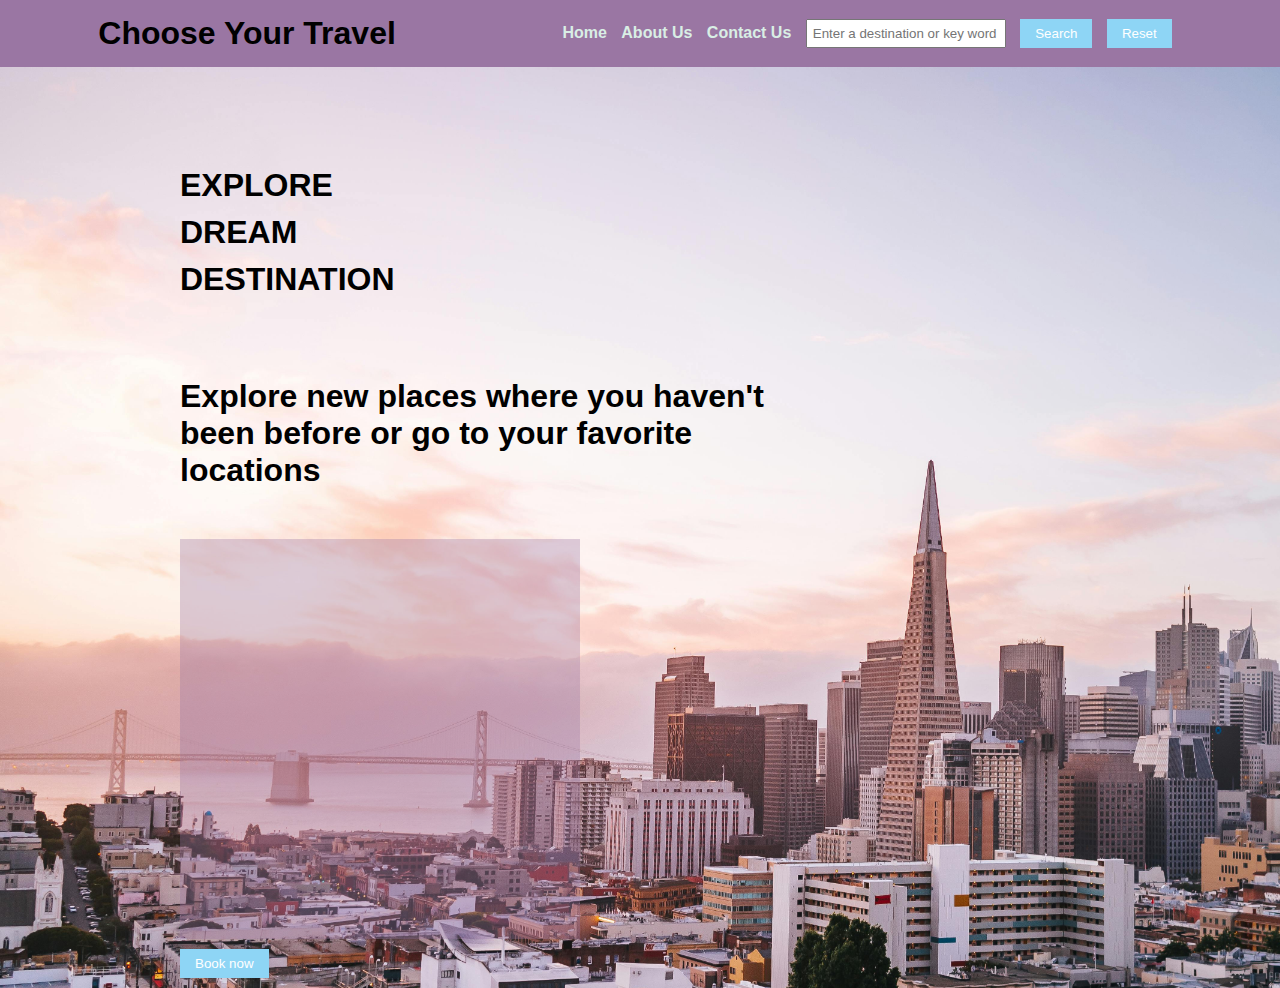
<file: index.html>
<!DOCTYPE html>
<html lang="en">
<head>
  <meta charset="UTF-8">
  <title>Travel Recommendation</title>
  <link rel="stylesheet" href="./travel.css">
</head>
<body>
   <nav><h1>Choose Your Travel</h1>
<ul>
  <li><a href="./index.html" id="home">Home </a></li>
  <li><a href="./about.html" id="about">About Us </a></li>
  <li><a href="./contact.html" id="contact">Contact Us </a></li>
  <li><input type="text" id="destinationInput" placeholder="Enter a destination or key word">  </li>
  <li><button id='btnSearch'>Search</button>
  <li><button id='btnReset'>Reset</button>
  </li>

</ul>
</nav>
<div class="container">

<h1>
    <p text-align="left" style="
    margin-bottom: 10px;
    margin-left: 180px;
    margin-top: 100px;"> EXPLORE</p>
    <p text-align="left" style="
    margin-top: 10px;
    margin-bottom: 10px;
    margin-left: 180px;">DREAM</p>
    <p text-align="left" style="
    margin-top: 10px;
    margin-left: 180px;">DESTINATION</p>

    <p text-align="left" style="    
    width: 600px;
    margin-left: 180px;
    margin-top: 80px;
    margin-bottom: 50px;">Explore new places where you haven't been before or go to your favorite locations</p>
</h1>
<div class="searchDestination">
    <div style="
        background-color: #9a76a356;
        margin-left: 180px;"
        id="result"></div>
</div>
<button id="book" style="
margin-left: 180px">Book now</button>

</div>
<script src="./travel_recommendation.js"></script>
</body>
</html>
</file>
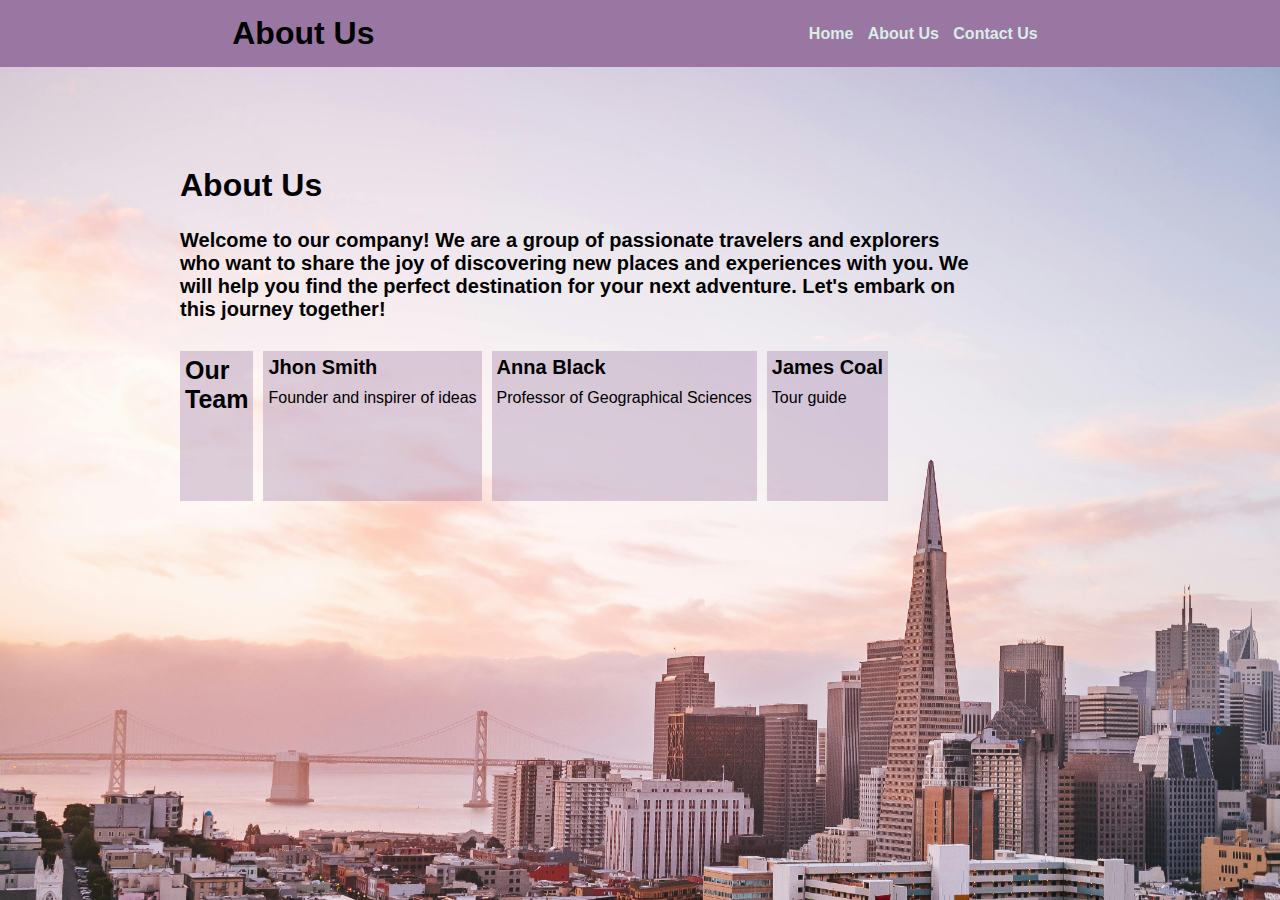
<file: about.html>
<!DOCTYPE html>
<html lang="en">
<head>
  <meta charset="UTF-8">
  <title>Travel Recommendation</title>
  <link rel="stylesheet" href="./travel.css">
</head>
<body>
   <nav><h1>About Us</h1>
<ul>
  <li><a href="./index.html" id="home">Home </a></li>
  <li><a href="./about.html" id="about">About Us </a></li>
  <li><a href="./contact.html" id="contact">Contact Us </a></li>
  </li>

</ul>
</nav>
<div class="container">

<h1>
    <p text-align="left" style="
    margin-bottom: 10px;
    margin-left: 180px;
    margin-top: 100px;"> About Us</p>
    <p text-align="left" style="
    margin-top: 25px;
    margin-bottom: 25px;
    margin-left: 180px;
    width: 800px;
    font-size: 20px;">Welcome to our company! We are a group of passionate travelers and explorers who want to share the joy of discovering new places and experiences with you. We will help you find the perfect destination for your next adventure. Let's embark on this journey together!</p>
    
</h1>
<div>
    <div class="bold">
    <div class="block" style=
    "margin-left: 180px;
    font-size: 25px;">
        Our<br>Team
        </div>
    </div>
    <div class="block">
        <div class="bold">
        Jhon Smith<br>
        </div>
        Founder and inspirer of ideas
</div>
    <div class="block">
        <div class="bold">
        Anna Black<br>
        </div>Professor of Geographical Sciences
</div>
    <div class="block">
        <div class="bold">
        James Coal<br>
        </div>Tour guide
</div>
<script src="./travel_recommendation.js"></script>
</body>
</html>
</file>
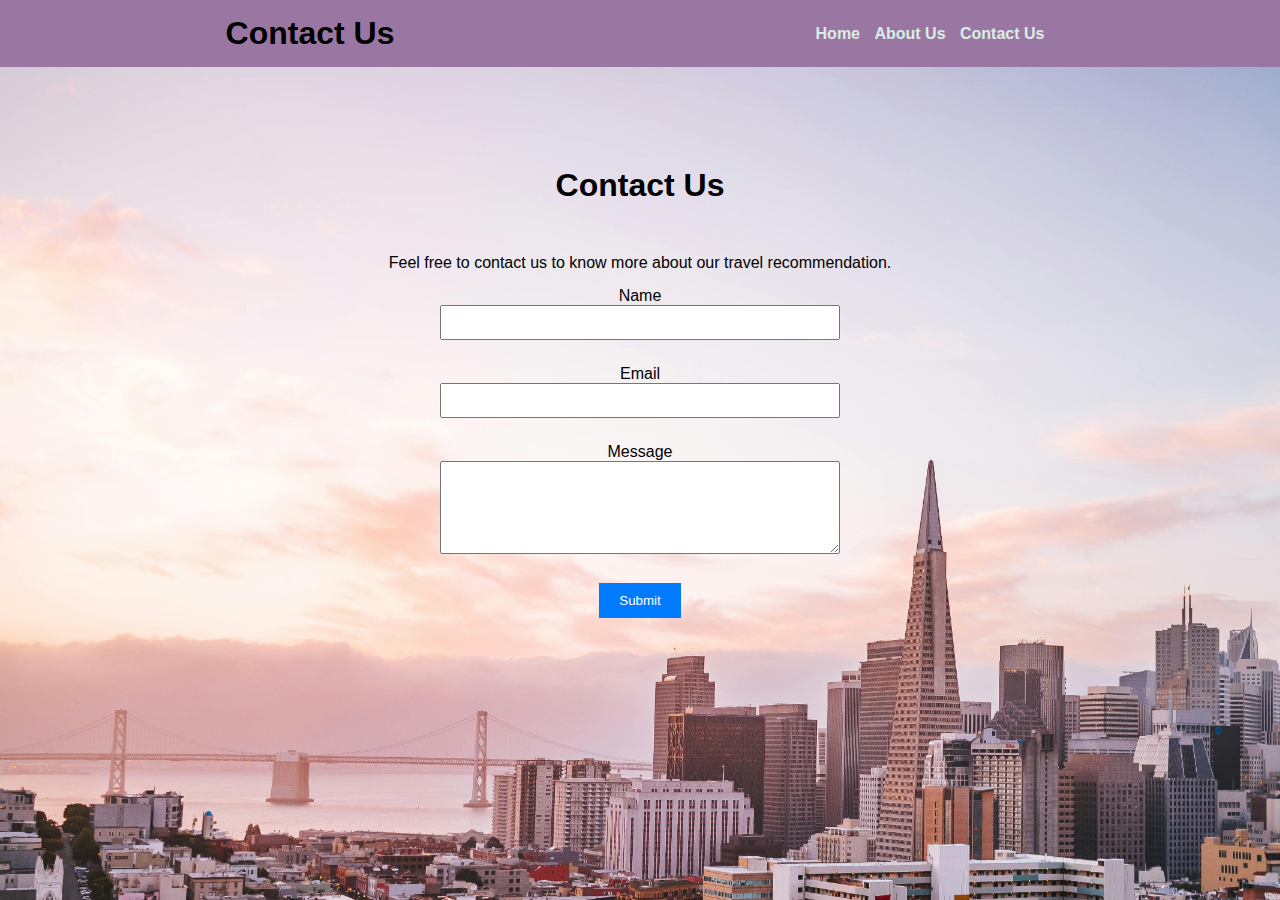
<file: contact.html>
<!DOCTYPE html>
<html lang="en">
<head>
  <meta charset="UTF-8">
  <title>Contact Us</title>
  <link rel="stylesheet" href="./travel.css">
  <style>
    body{
        text-align: center;
    }

    #contactForm {
      max-width: 400px;
      margin: 0 auto;
    }
    #contactForm input,
    #contactForm textarea {
      width: 100%;
      margin-bottom: 15px;
      padding: 8px;
    }
    #contactForm button {
      padding: 10px 20px;
      background-color: #007bff;
      color: white;
      border: none;
      cursor: pointer;
    }
    #contactForm button:hover {
      background-color: #0056b3;
    }
  </style>
</head>
<body>
  <nav><h1>Contact Us</h1>
    <ul>
        <li><a href="./index.html" id="home">Home </a></li>
        <li><a href="./about.html" id="about">About Us </a></li>
        <li><a href="./contact.html" id="contact">Contact Us </a></li>
        </li>
      
      </ul>
    </nav>
  <h1 style="
  margin-top: 100px;
  margin-bottom: 50px;">Contact Us</h1>

  <p>Feel free to contact us to know more about our travel recommendation.</p>

  <form id="contactForm">
    <div>
      <label for="name" style="
        margin-top: 15px;">Name</label>
      <input type="text" id="name" name="name" required>
    </div>
    <div>
      <label for="email">Email</label>
      <input type="email" id="email" name="email" required>
    </div>
    <div>
      <label for="message">Message</label>
      <textarea id="message" name="message" rows="5" required></textarea>
    </div>
    <button type="submit" onclick="thankyou()">Submit</button>
  </form>
  <script src="./travel_recommendation.js"></script>
</body>
</html>
</file>
<file: travel.css>
/* Basic CSS for the navigation bar */

body {
    background-image: url("sf.jpg");
    background-size: 1800px;

}
*{
    margin: 0;
    padding: 0;
    box-sizing: border-box;

}
nav {
    background-color: #9a76a3;
    padding: 15px;
    display: flex;
    align-items: center;
    justify-content: space-around;
    
  }
  
  nav ul {
    list-style-type: none;
    /* padding: 0; */
  }
  
  nav ul li {
    display: inline;
    margin-right: 10px;
  }
  
  nav a {
    text-decoration: none;
    color: #d9eee5;
    font-weight: bold;
  }
  
  /* Basic CSS for the form elements */
  body {
    font-family: Verdana, sans-serif;
    /* margin: 20px; */
  }
  
  h1 {
    
    margin-bottom: 0px;
  }
  
  div {
    margin-bottom: 10px;
  }
  .block {
    float: inline-start;
    background-color: #9a76a356;
    max-width: 500px;
    min-width: 40 px;
    height: 150px;
    padding: 5px;
    margin: 5px;
  }
  .bold {
    font-size: 20px;
    font-weight: bold;
  }
  
  .searchDestination {
    width: max-content;
    height: fit-content;
  }

  label {
    display: inline-block;
    width: 100px;
  }
  
  input[type="text"],
  input[type="number"],
  select {
    width: 200px;
    padding: 5px;
  }
  
  button {
    padding: 7px 15px;
    background-color: #8ed5f5;
    color: white;
    border: none;
    cursor: pointer;
  }
  
  button:hover {
    background-color: #8ed5f5;
  }
  
  /* Basic CSS for the report section */
  h2 {
    margin-top: 30px;
  }
  
  #report,#result {
    padding: 10px;
    max-width: 400px;
    word-wrap: break-word;
  }
#result{
  height: 400px;
  width: 500px;
  display: flex;
  align-items: center;
  justify-content: space-around;
  flex-direction: column;
}
  #result img{
    width: 200px;
    height: 100px;
  }
</file>
